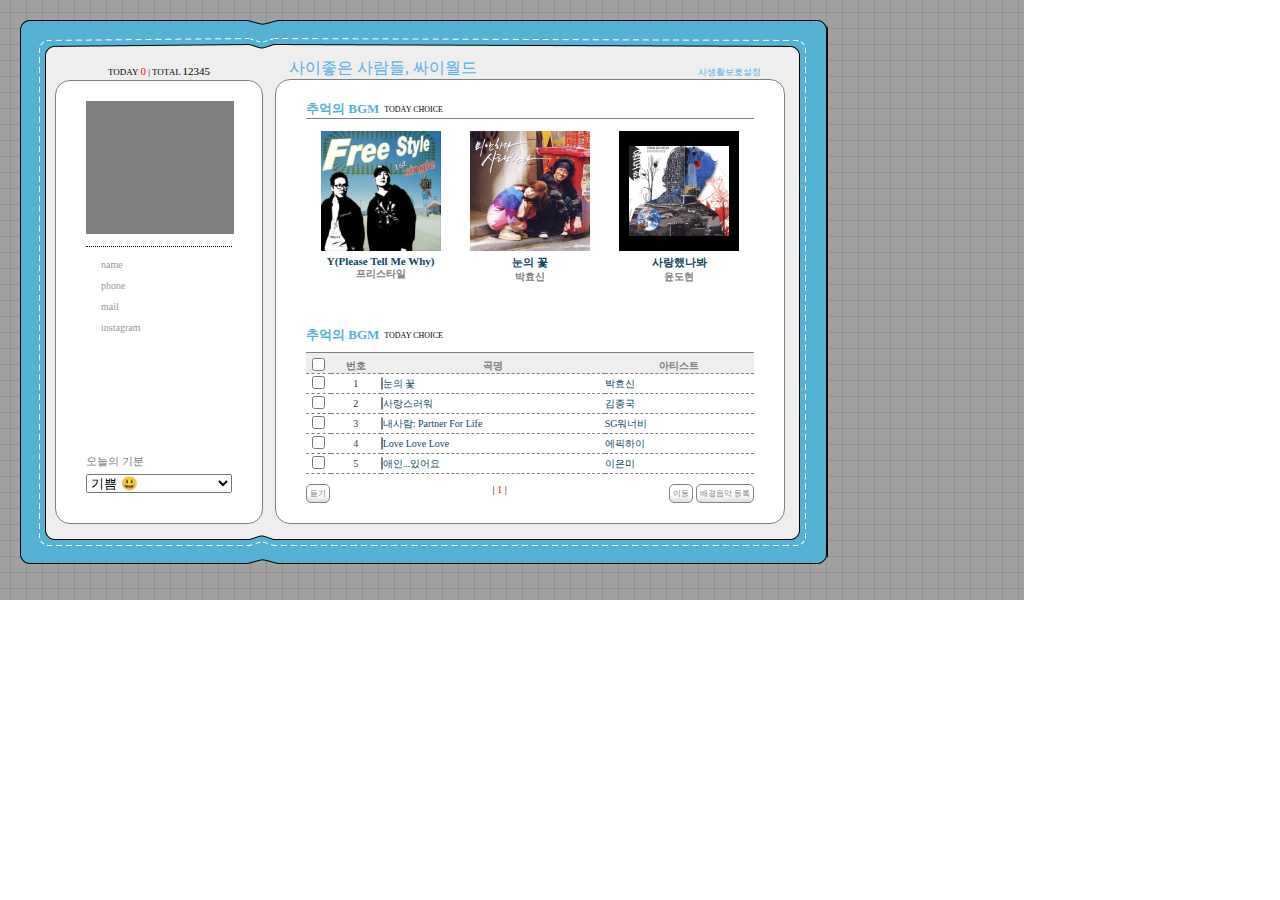
<file: cyworld-mento/index.html>
<!DOCTYPE html>
<html lang="ko">
  <head>
    <title>사이좋은 사람들, 싸이월드</title>
    <link href="./styles/index.css" rel="stylesheet" />
    <link
      rel="stylesheet"
      href="https://pro.fontawesome.com/releases/v5.10.0/css/all.css"
      integrity="sha384-AYmEC3Yw5cVb3ZcuHtOA93w35dYTsvhLPVnYs9eStHfGJvOvKxVfELGroGkvsg+p"
      crossorigin="anonymous"
    />
  </head>
  <body>
    <div class="background">
      <div class="outerbox">
        <div class="wrapper">
          <div class="wrapper__left">
            <div class="wrapper__left__header">
              <div class="today">
                TODAY
                <span class="zero">0</span> | TOTAL
                <span class="count">12345</span>
              </div>
            </div>
            <div class="wrapper__left__body">
              <div class="left__body__header">
                <div class="left__body__header__gray"></div>
                <div class="left__body__header__line"></div>
              </div>
              <div class="left__body__profile">
                <div class="profile__detail">
                  <i class="fas fa-file-signature"></i>
                  name
                </div>
                <div class="profile__detail">
                  <i class="fas fa-phone"></i>
                  phone
                </div>
                <div class="profile__detail">
                  <i class="fas fa-envelope-square"></i>
                  mail
                </div>
                <div class="profile__detail">
                  <i class="fas fa-images"></i>
                  instagram
                </div>
              </div>
              <div class="body__footer">
                <div class="wrapper__feel">
                  <div class="feel__title">오늘의 기분</div>
                  <select class="feel__select">
                    <option>기쁨 😃</option>
                    <option>슬픔 😥</option>
                    <option>화남 😡</option>
                    <option>분노 🤬</option>
                  </select>
                </div>
              </div>
            </div>
          </div>
          <div class="wrapper__right">
            <div class="wrapper__right__header">
              <div class="right__header__title">사이좋은 사람들, 싸이월드</div>
              <div class="right__header__setting">
                사생활보호설정 <i class="fas fa-caret-right arrow"></i>
              </div>
            </div>
            <div class="wrapper__right__body">
              <iframe src="jukebox.html"></iframe>
            </div>
          </div>
        </div>
      </div>
    </div>
  </body>
</html>
</file>
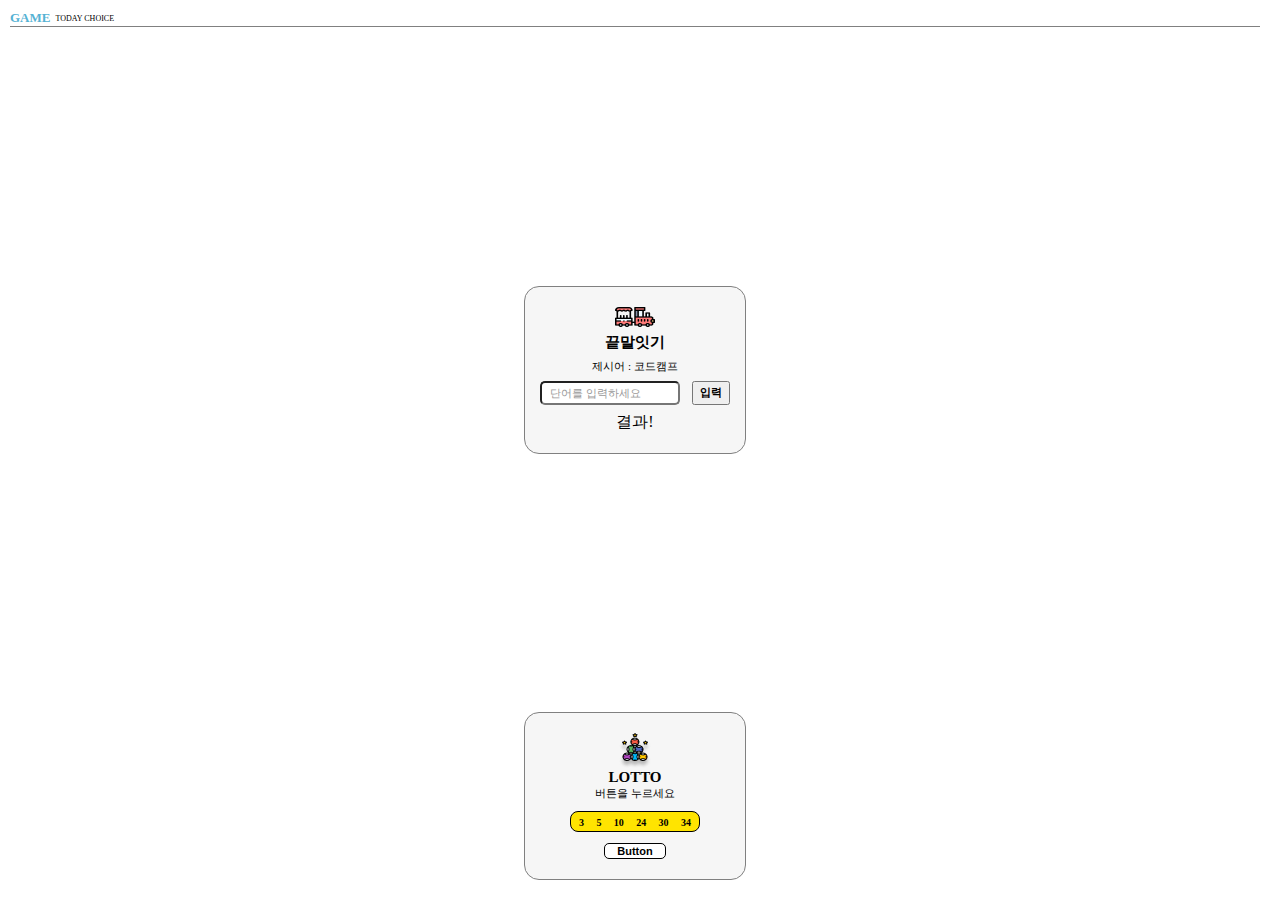
<file: cyworld-mento/game.html>
<!DOCTYPE html>
<html lang="ko">
<head>
    <title>Game</title>
    <link href="./game.css" rel="stylesheet">
</head>
<body>
    <div class="wrapper">
        <div class="wrapper__header">
            <div class="header__title">
                <div class="title">GAME</div>
                <div class="subtitle">TODAY CHOICE</div>
            </div>
            <div class="divideLine"></div>
        </div>
        <div class="game__container">
            <img src="./images/word.png">
            <div class="game__title">끝말잇기</div>
            <div class="game__subtitle">제시어 : <span id="word">코드캠프</span></div>
            <div class="word__text">
                <input id="myword" class="textbox" type="text" placeholder="단어를 입력하세요">
                <button class="search" onclick="">입력</button>
            </div>
            <div id="result" class="word__result">결과!</div>
        </div>
        <div class="game__container">
            <img src="./images/lotto.png">
            <div class="game__title">LOTTO</div>
            <div class="game__subtitle">버튼을 누르세요</div>
            <div class="game__lotto__number">
                <span>3</span>
                <span>5</span>
                <span>10</span>
                <span>24</span>
                <span>30</span>
                <span>34</span>
            </div>
            <button class="wrapper__lotto__btn">Button</button>
        </div>
    </div>
</body>
</html>
</file>
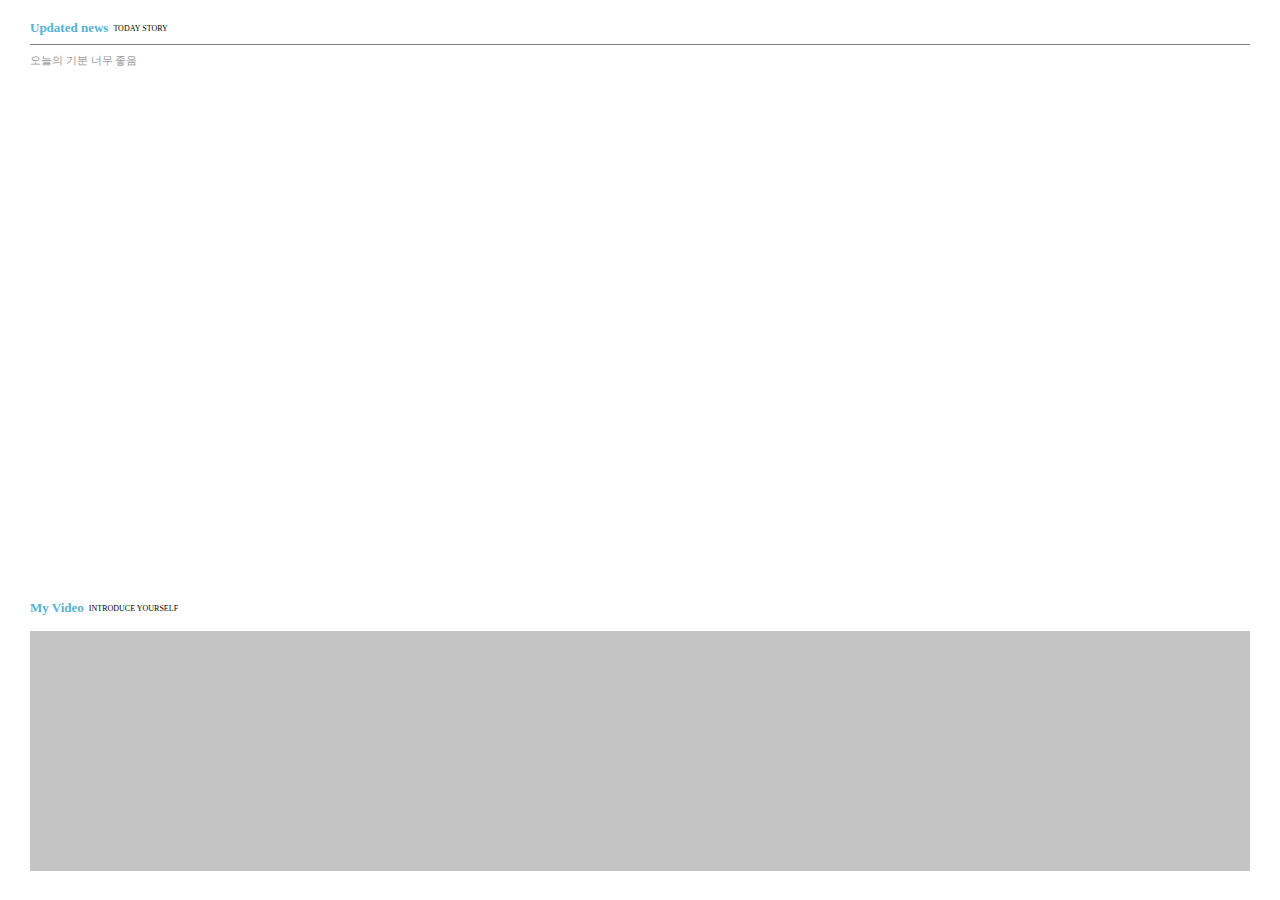
<file: cyworld-mento/home.html>
<!DOCTYPE html>
<html lang="ko">
  <head>
    <title>Home</title>
    <link href="./styles/home.css" rel="stylesheet" />
  </head>
  <body>
    <div class="wrapper">
      <div class="wrapper__header">
        <div class="contents__title">
          <div class="title">Updated news</div>
          <div class="subtitle">TODAY STORY</div>
        </div>
        <div class="divideLine"></div>
        <div class="contents__body">오늘의 기분 너무 좋음</div>
      </div>
      <div class="wrapper__body">
        <div class="contents__title">
          <div class="title">My Video</div>
          <div class="subtitle">INTRODUCE YOURSELF</div>
        </div>
        <div class="video"></div>
      </div>
    </div>
  </body>
</html>
</file>
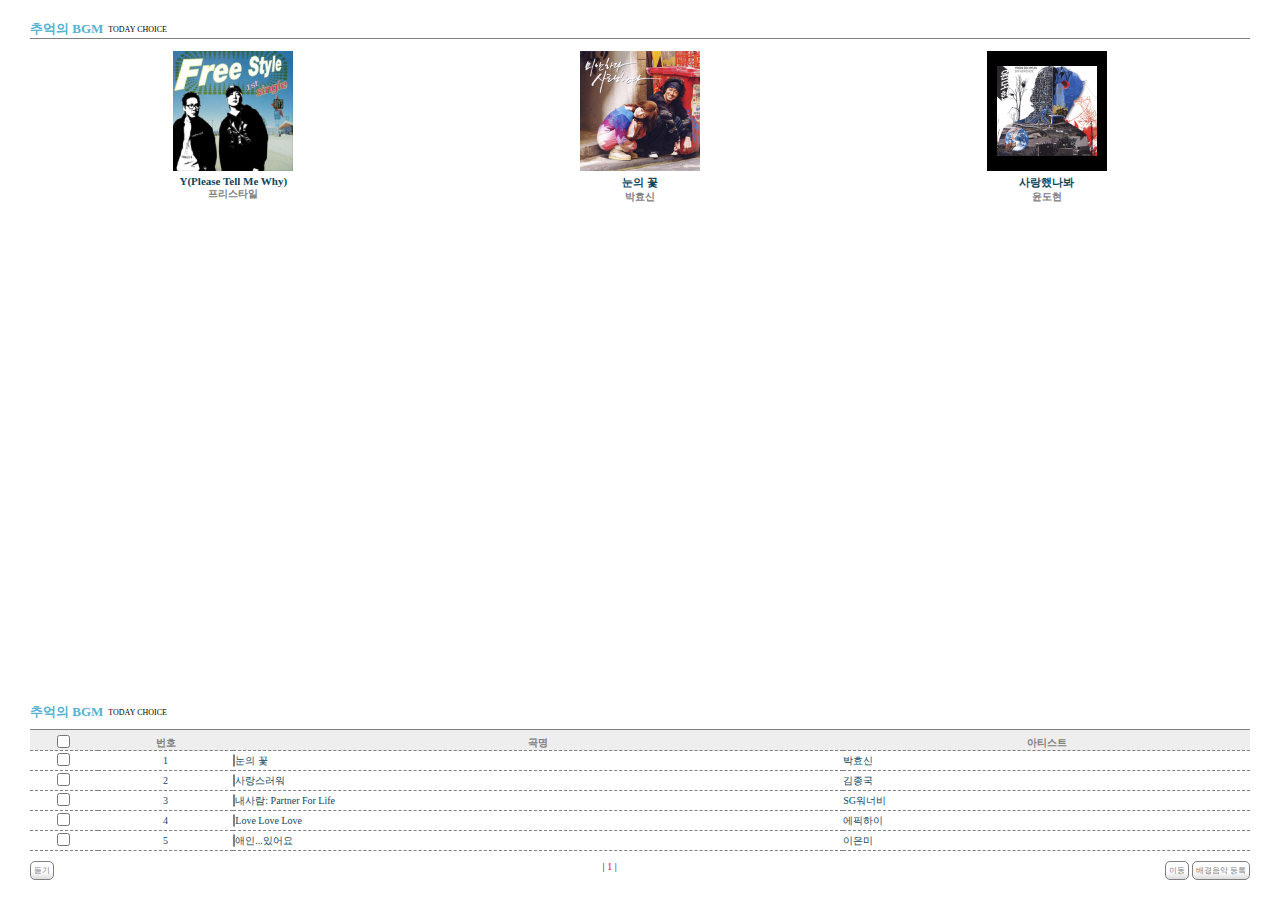
<file: cyworld-mento/jukebox.html>
<!DOCTYPE html>
<html lang="ko">
<head>
    <title>Jukebox</title>
    <link href="./styles/jukebox.css" rel="stylesheet">
    <link rel="stylesheet" href="https://pro.fontawesome.com/releases/v5.10.0/css/all.css" integrity="sha384-AYmEC3Yw5cVb3ZcuHtOA93w35dYTsvhLPVnYs9eStHfGJvOvKxVfELGroGkvsg+p" crossorigin="anonymous"/>
</head>
</head>
<body>
    <div class="wrapper">
        <div class="wrapper__header">
            <div class="header__title">
                <div class="title">추억의 BGM</div>
                <div class="subtitle">TODAY CHOICE</div>
            </div>
            <div class="devideLine"></div>
            <div class="albumWrapper">
                <div class="albumWrapper__item">
                    <img class="album-thumbnail" src="./images/jukebox-01.png">
                    <div class="album-songtitle">Y(Please Tell Me Why)</div>
                    <div class="album-artist">프리스타일</div>
                </div>
                <div class="albumWrapper__item">
                    <img class="album-thumbnail" src="./images/jukebox-02.png">
                    <div class="album-songtitle">눈의 꽃</div>
                    <div class="album-artist">박효신</div>
                </div>
                <div class="albumWrapper__item">
                    <img class="album-thumbnail" src="./images/jukebox-03.png">
                    <div class="album-songtitle">사랑했나봐</div>
                    <div class="album-artist">윤도현</div>
                </div>
            </div>
        </div>
        <div class="wrapper__body">
            <div class="header__title">
                <div class="title">추억의 BGM</div>
                <div class="subtitle">TODAY CHOICE</div>
            </div>
            <table class="albumTable">
                <tr>
                    <th class="albumTable__checkbox"><input type="checkbox"></th>
                    <th class="albumTable__number">번호</th>
                    <th class="albumTable__song">곡명</th>
                    <th class="albumTable__artist">아티스트</th>
                </tr>
                <tr>
                    <td class="album-table-checkbox"><input type="checkbox" /></td>
                    <td class="album-table-number">1</td>
                    <td class="album-table-song"><i class="fas fa-caret-right arrow"></i> 눈의 꽃</td>
                    <td class="album-table-artist">박효신</td>
                </tr>
                <tr>
                    <td class="album-table-checkbox"><input type="checkbox" /></td>
                    <td class="album-table-number">2</td>
                    <td class="album-table-song"><i class="fas fa-caret-right arrow"></i> 사랑스러워</td>
                    <td class="album-table-artist">김종국</td>
                </tr>
                <tr>
                    <td class="album-table-checkbox"><input type="checkbox" /></td>
                    <td class="album-table-number">3</td>
                    <td class="album-table-song"><i class="fas fa-caret-right arrow"></i> 내사람: Partner For Life</td>
                    <td class="album-table-artist">SG워너비</td>
                </tr>
                <tr>
                    <td class="album-table-checkbox"><input type="checkbox" /></td>
                    <td class="album-table-number">4</td>
                    <td class="album-table-song"><i class="fas fa-caret-right arrow"></i> Love Love Love</td>
                    <td class="album-table-artist">에픽하이</td>
                </tr>
                <tr>
                    <td class="album-table-checkbox"><input type="checkbox" /></td>
                    <td class="album-table-number">5</td>
                    <td class="album-table-song"><i class="fas fa-caret-right arrow"></i> 애인...있어요</td>
                    <td class="album-table-artist">이은미</td>
                </tr>
            </table>
            <div class="albumTable__footer">
                <div class="albumTable__footer__left">
                    <button>듣기</button>
                </div>
                <div class="albumTable__footer__center">
                    | <span>1</span> |
                </div>
                <div class="albumTable__footer__right">
                    <button>이동</button>
                    <button>배경음악 등록</button>
                </div>
            </div>
        </div>
    </div>
</body>
</html>
</file>
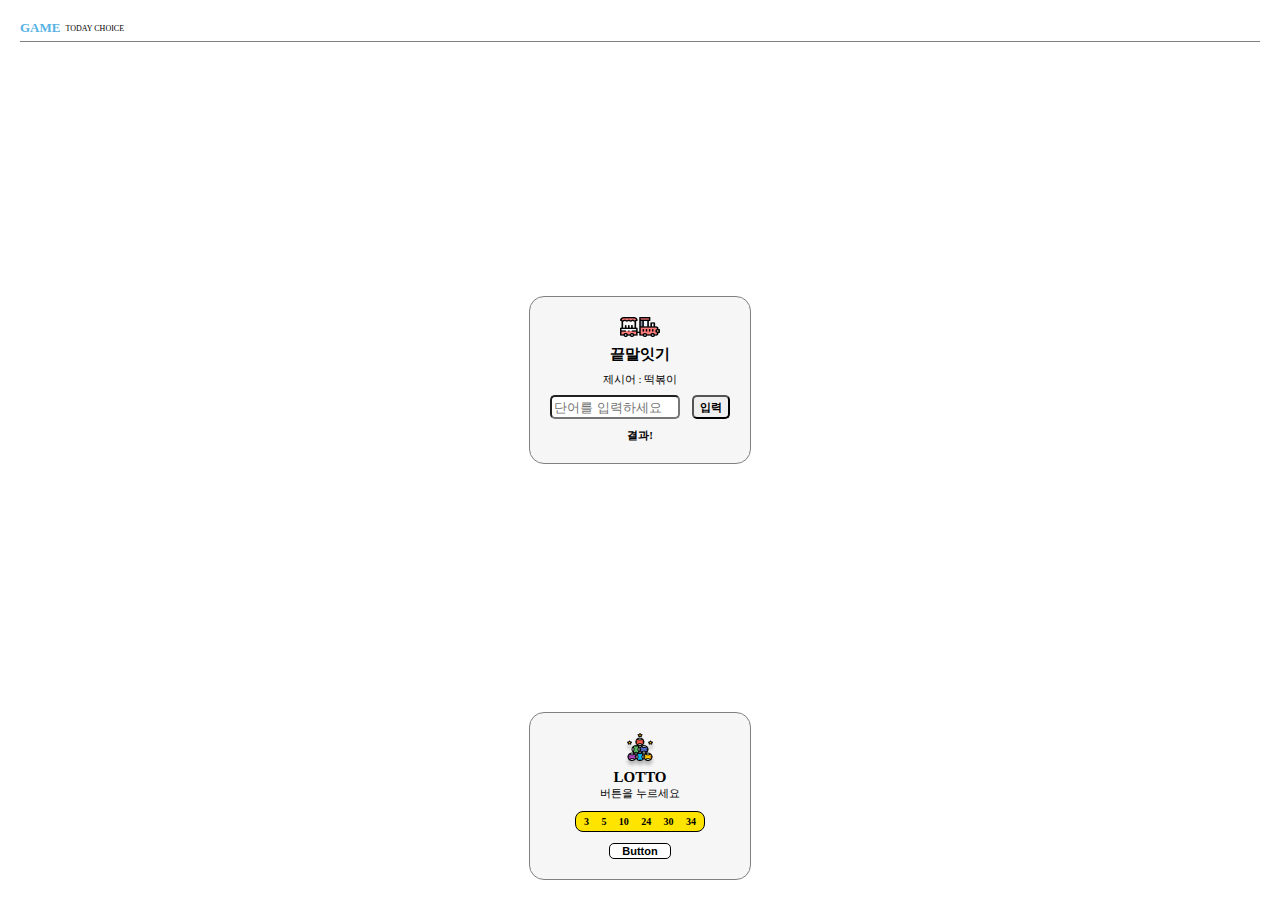
<file: cyworld/game.html>
<!DOCTYPE html>
<html lang="en">
    <head>
        <title>Document</title>
        <link href="./styles/game.css" rel="stylesheet">
        <script src="./game.js"></script>
    </head>
  <body>
    <div class="wrapper">
      <div class="wrapper_header">
        <div class="header_title">
            <div class="title">GAME</div>
            <div class="subtitle">TODAY CHOICE</div>
        </div>
        <div class="divideLine"></div>
      </div>
      <div class="game_container">
        <img src="./images/word.png" />
        <div class="game_title">끝말잇기</div>
        <div class="game_subtitle">제시어 : <span id="word">떡볶이</span></div>
        <div class="word_text">
          <input class="textbox" id="myword" placeholder="단어를 입력하세요">
          <button class="search" onclick="startWord()">입력</button>
        </div>
        <div id="result" class="word_result">결과!</div>
      </div>
      <div class="game_container">
        <img src="./images/lotto.png" />
        <div class="game_title">LOTTO</div>
        <div class="game_subtitle">버튼을 누르세요</div>
        <div class="game_lotto_number">
          <span>3</span>
          <span>5</span>
          <span>10</span>
          <span>24</span>
          <span>30</span>
          <span>34</span>
        </div>
        <button class="game_lotto_button">Button</button>
      </div>
    </span>
  </body>
</html>
</file>
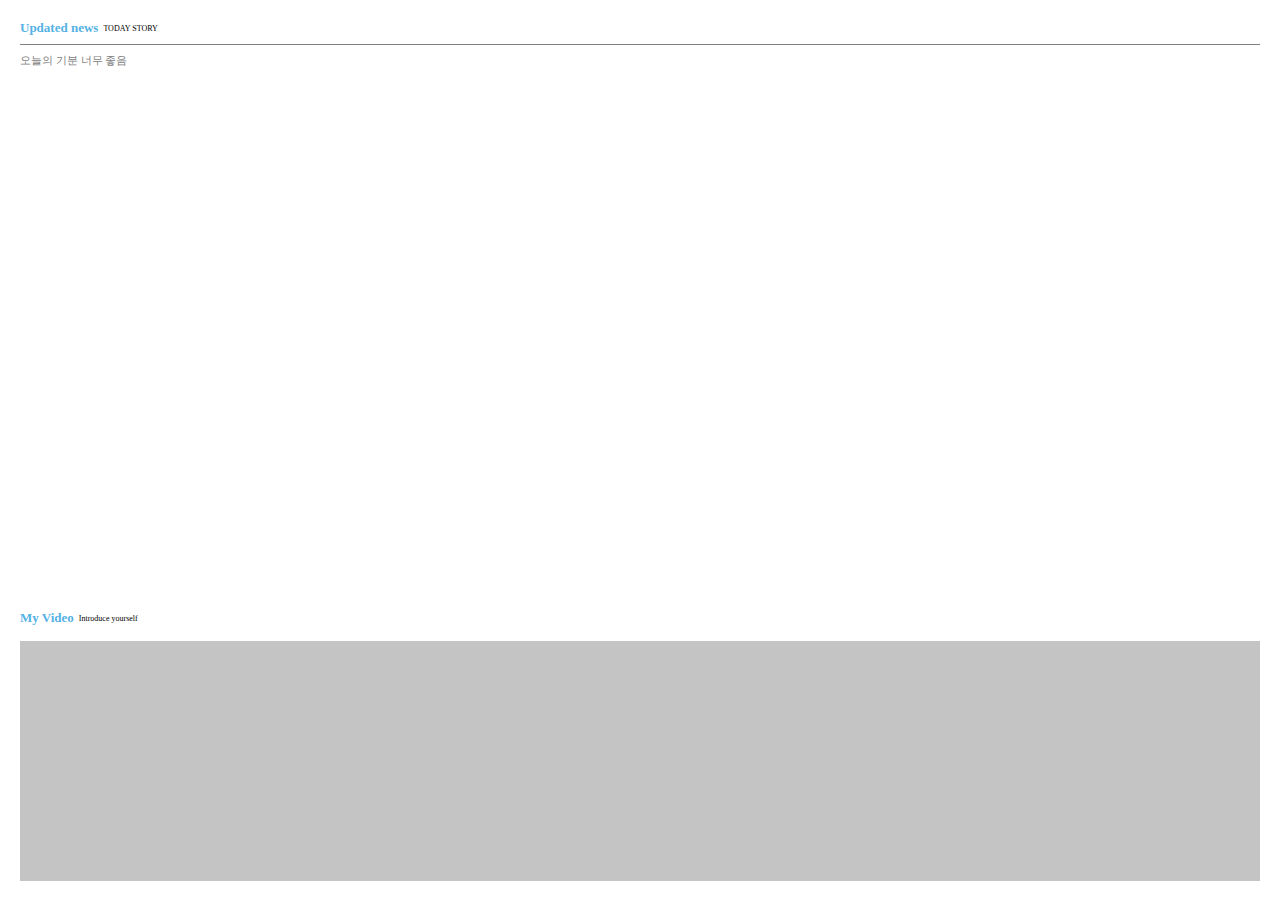
<file: cyworld/home.html>
<!DOCTYPE html>
<html lang="en">
  <head>
    <title>Home</title>
    <link href="./styles/home.css" rel="stylesheet" />
  </head>
  <body>
    <div class="wrapper">
      <div class="wrapper_header">
        <div class="contents_title">
          <div class="title">Updated news</div>
          <div class="subtitle">TODAY STORY</div>
        </div>
        <div class="divideLine"></div>
        <div class="contents_body">오늘의 기분 너무 좋음</div>
      </div>

      <div class="wrapper_body">
        <div class="contents_title">
          <div class="title">My Video</div>
          <div class="subtitle">Introduce yourself</div>
        </div>
        <div class="video"></div>
      </div>
    </div>
  </body>
</html>
</file>
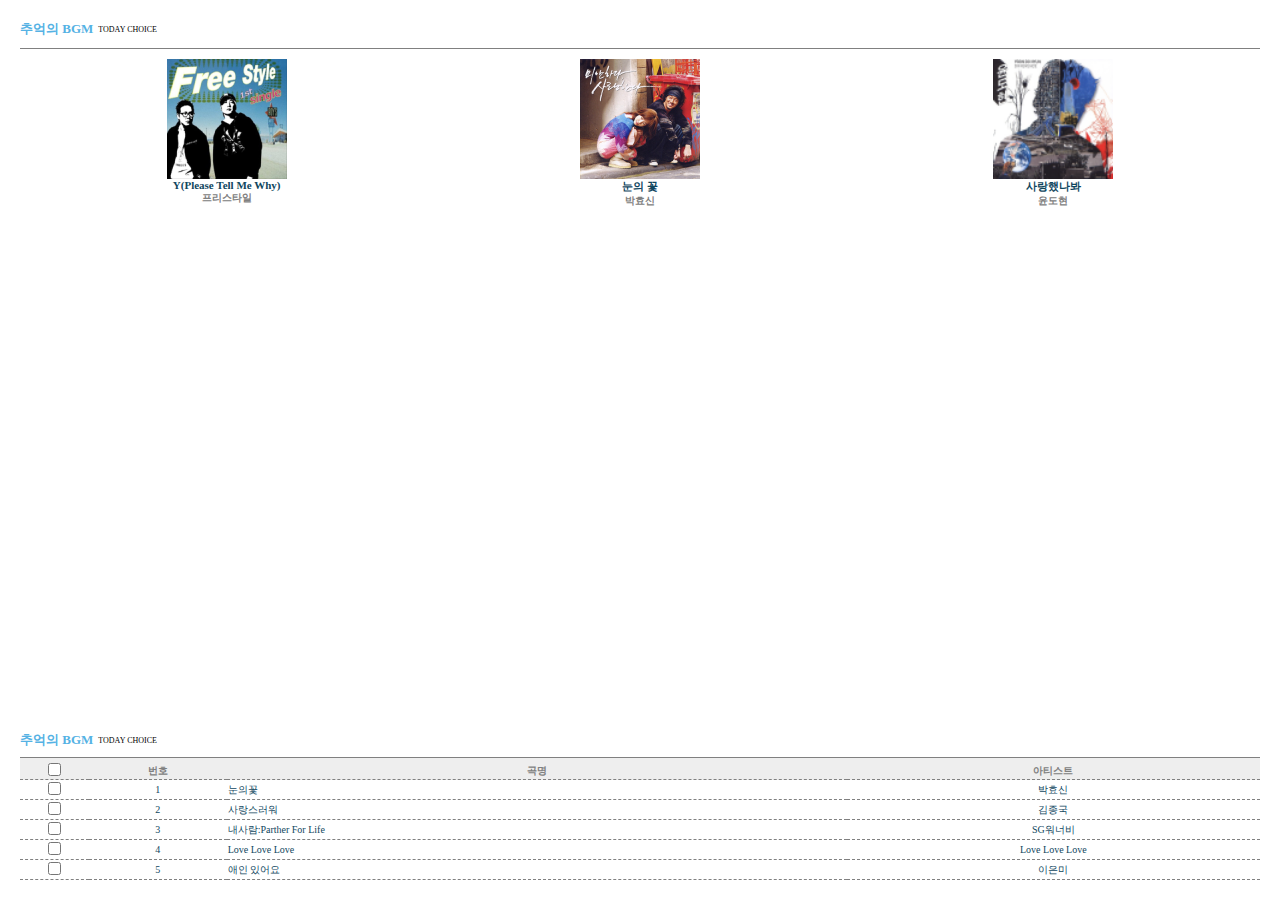
<file: cyworld/jukebox.html>
<!DOCTYPE html>
<html lang="ko">
<head>
    <title>Jukebox</title>
    <link href="./styles/jukebox.css" rel="stylesheet">
</head>
<body>
    <div class="wrapper">
        <div class="wrapper_header">
            <div class="wrapper_title">
                <div class="title">추억의 BGM</div>
                <div class="subtitle">TODAY CHOICE</div>
            </div>
            <div class="divideLine"></div>
            <div class="albumWrapper">
                <div class="albumWrapper_item">
                    <img class="album_thumbnail" src="./images/jukebox-01.png">
                    <div class="album_songtitle">Y(Please Tell Me Why)</div>
                    <div class="album_artist">프리스타일</div>
                </div>
                <div class="albumWrapper_item">
                    <img class="album_thumbnail" src="./images/jukebox-02.png">
                    <div class="album_songtitle">눈의 꽃</div>
                    <div class="album_artist">박효신</div>
                </div>
                <div class="albumWrapper_item">
                    <img class="album_thumbnail" src="./images/jukebox-03.png">
                    <div class="album_songtitle">사랑했나봐</div>
                    <div class="album_artist">윤도현</div>
                </div>
            </div>
        </div>
        <div class="wrapper_body">
            <div class="wrapper_title">
                <div class="title">추억의 BGM</div>
                <div class="subtitle">TODAY CHOICE</div>
            </div>
            <table class="albumTable">
                <tr>
                    <th class="albumTable_checkbox"><input type="checkbox"></th>
                    <th class="albumTable_number">번호</th>
                    <th class="albumTable_song">곡명</th>
                    <th class="albumTable_artist">아티스트</th>
                </tr>
                <tr>
                    <td class="album-table-checkbox"><input type="checkbox"></td>
                    <td class="album-table-number">1</td>
                    <td class="album-table-song">눈의꽃</td>
                    <td class="album-table-artist">박효신</td>
                </tr>
                <tr>
                    <td class="album-table-checkbox"><input type="checkbox"></td>
                    <td class="album-table-number">2</td>
                    <td class="album-table-song">사랑스러워</td>
                    <td class="album-table-artist">김종국</td>
                </tr>
                <tr>
                    <td class="album-table-checkbox"><input type="checkbox"></td>
                    <td class="album-table-number">3</td>
                    <td class="album-table-song">내사람:Parther For Life</td>
                    <td class="album-table-artist">SG워너비</td>
                </tr>
                <tr>
                    <td class="album-table-checkbox"><input type="checkbox"></td>
                    <td class="album-table-number">4</td>
                    <td class="album-table-song">Love Love Love</td>
                    <td class="album-table-artist">Love Love Love</td>
                </tr>
                <tr>
                    <td class="album-table-checkbox"><input type="checkbox"></td>
                    <td class="album-table-number">5</td>
                    <td class="album-table-song">애인 있어요</td>
                    <td class="album-table-artist">이은미</td>
                </tr>
            </table>
        </div>
    </div>
</body>
</html>
</file>
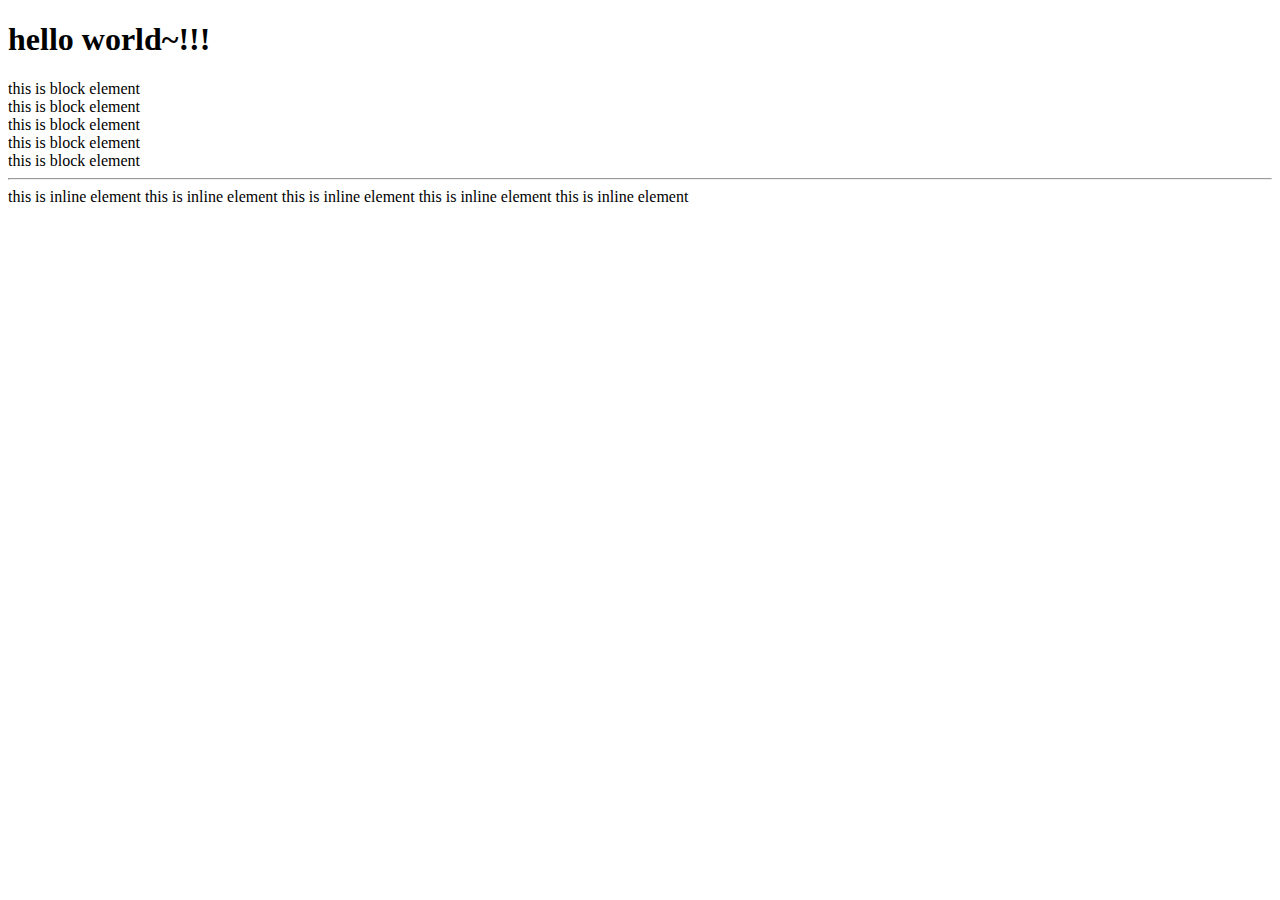
<file: class/01-html/01-tag.html>
<!DOCTYPE html>
<html lang="ko">
  <head>
    <title>Hello world</title>
  </head>
  <body>
    <h1>hello world~!!!</h1>
    <div>this is block element</div>
    <div>this is block element</div>
    <div>this is block element</div>
    <div>this is block element</div>
    <div>this is block element</div>
    <hr />
    <span>this is inline element</span>
    <span>this is inline element</span>
    <span>this is inline element</span>
    <span>this is inline element</span>
    <span>this is inline element</span>
  </body>
</html>
</file>
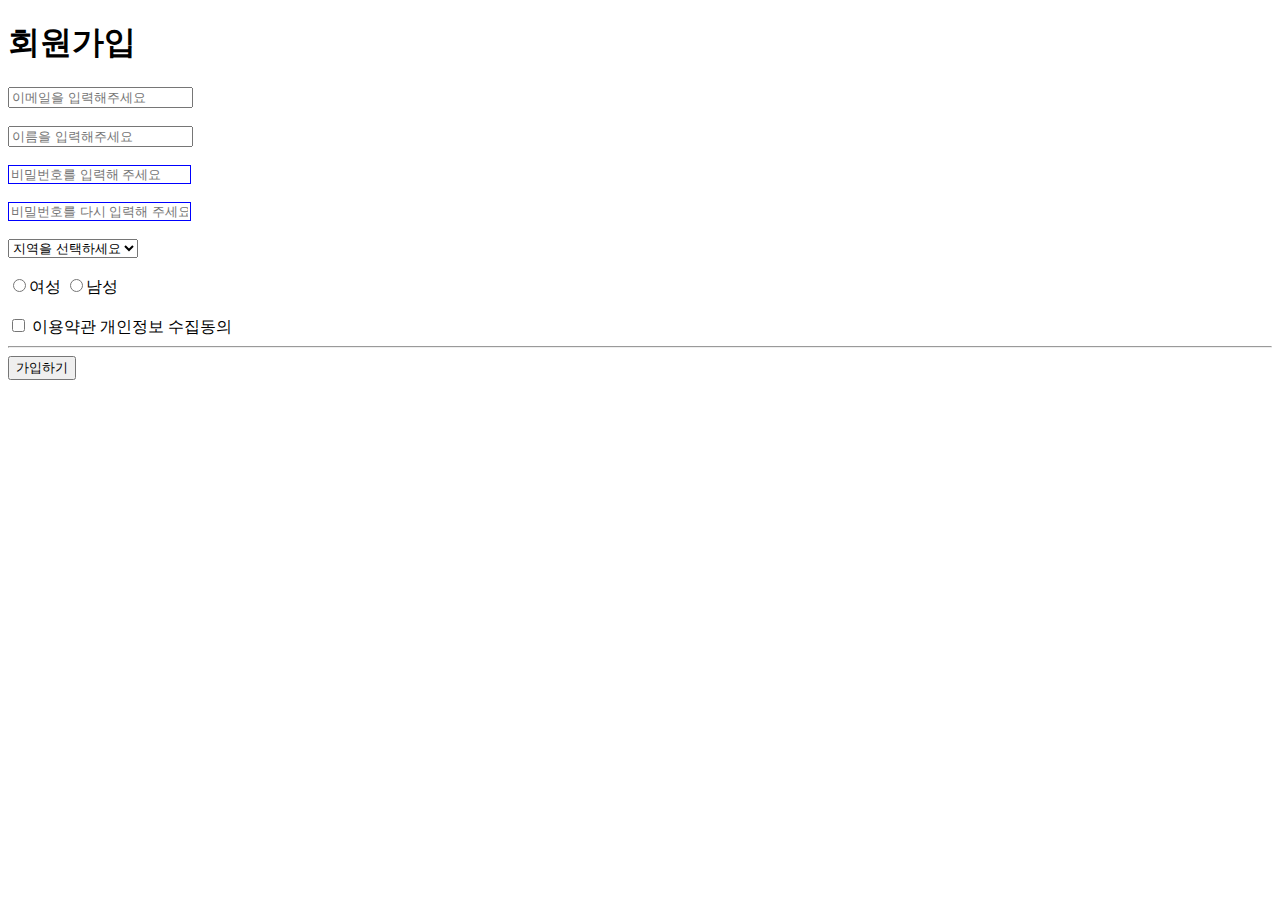
<file: class/01-html/02-tag.html>
<!DOCTYPE html>
<html lang="en">
  <head>
    <title>회원가입</title>
    <link href="./02-singup.css" rel="stylesheet">
  </head>
    <h1>회원가입</h1>
    <input type="email" placeholder="이메일을 입력해주세요"/><br /><br />
    <input type="text" placeholder="이름을 입력해주세요" /><br /><br />
    <input class="pw" type="password" placeholder="비밀번호를 입력해 주세요" /><br /><br />
    <input class="pw"
      type="password"
      placeholder="비밀번호를 다시 입력해 주세요"
    /><br /><br />
    <select>
      <option disabled="true" selected="true">지역을 선택하세요</option>
      <option>서울</option>
      <option>경기</option>
      <option>인천</option>
    </select>
    <br /><br />
    <input type="radio" name="gender"/>여성 
    <input type="radio" name="gender"/>남성
    <br><br>
    <input type="checkbox"> 이용약관 개인정보 수집동의
    <hr>
    <button>가입하기</button>
    <!-- <input type="button" value="가입하기"> -->
  </body>
</html>
</file>
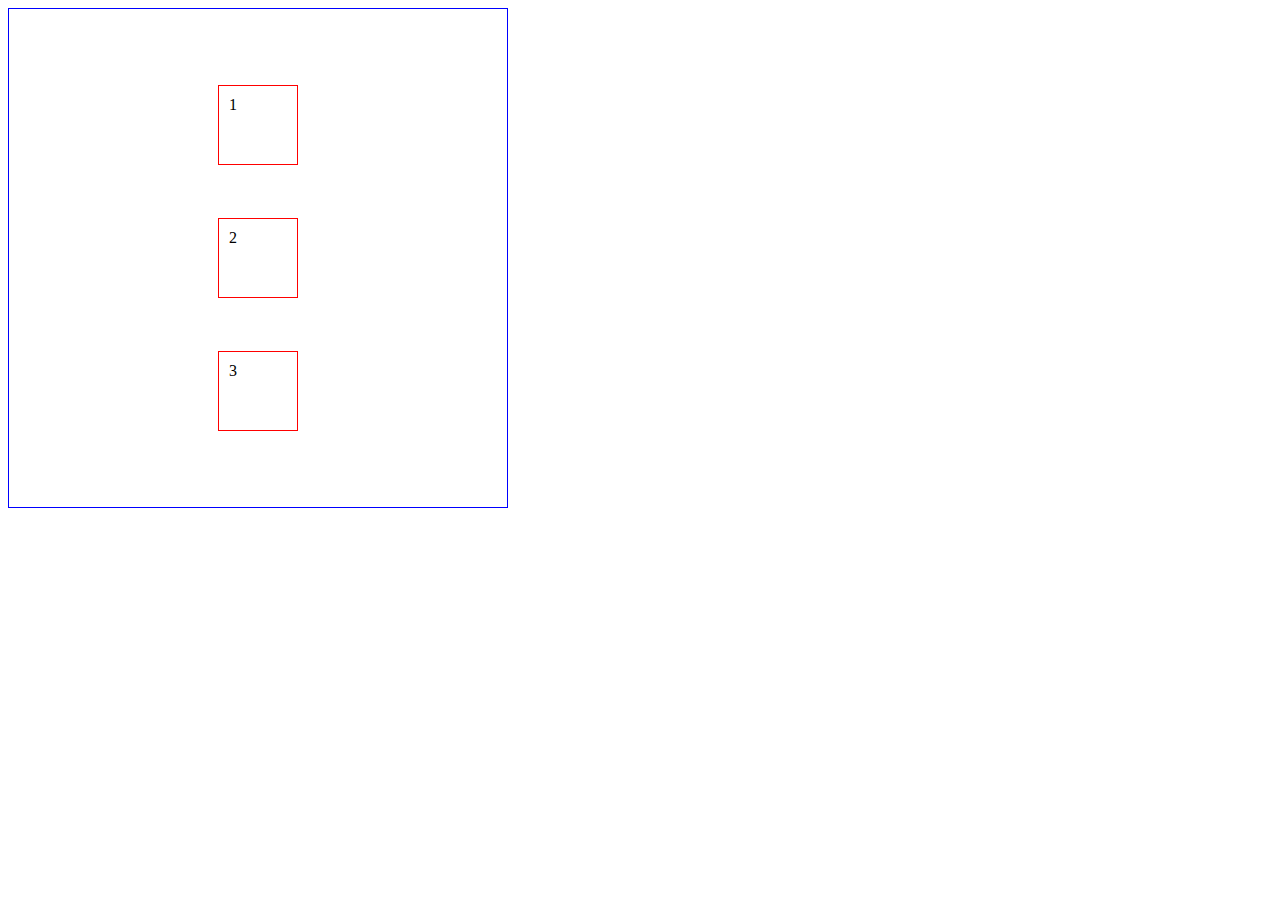
<file: class/02-css/01-boxmodel.html>
<!DOCTYPE html>
<html lang="en">
  <head>
    <title>Document</title>
    <style>
      * {
        box-sizing: border-box;
      }
      div {
        width: 80px;
        height: 80px;
        border: 1px solid red;
        padding: 10px;
      }

      .pb {
        width: 500px;
        height: 500px;
        border: 1px solid blue;
        display: flex;
        flex-direction: column;
        justify-content: space-around;
        align-items: center;
        padding: 50px;
      }

      /* #contentBox {
         box-sizing: content-box;
       }
       #borderBox {
         box-sizing: border-box;
       } */
    </style>
  </head>
  <body>
    <!-- <div id="contentBox">박스1</div>
    <div>박스2</div>
    <div id="borderBox">박스3</div> -->

    <div class="pb">
      <div>1</div>
      <div>2</div>
      <div>3</div>
    </div>
  </body>
</html>
</file>
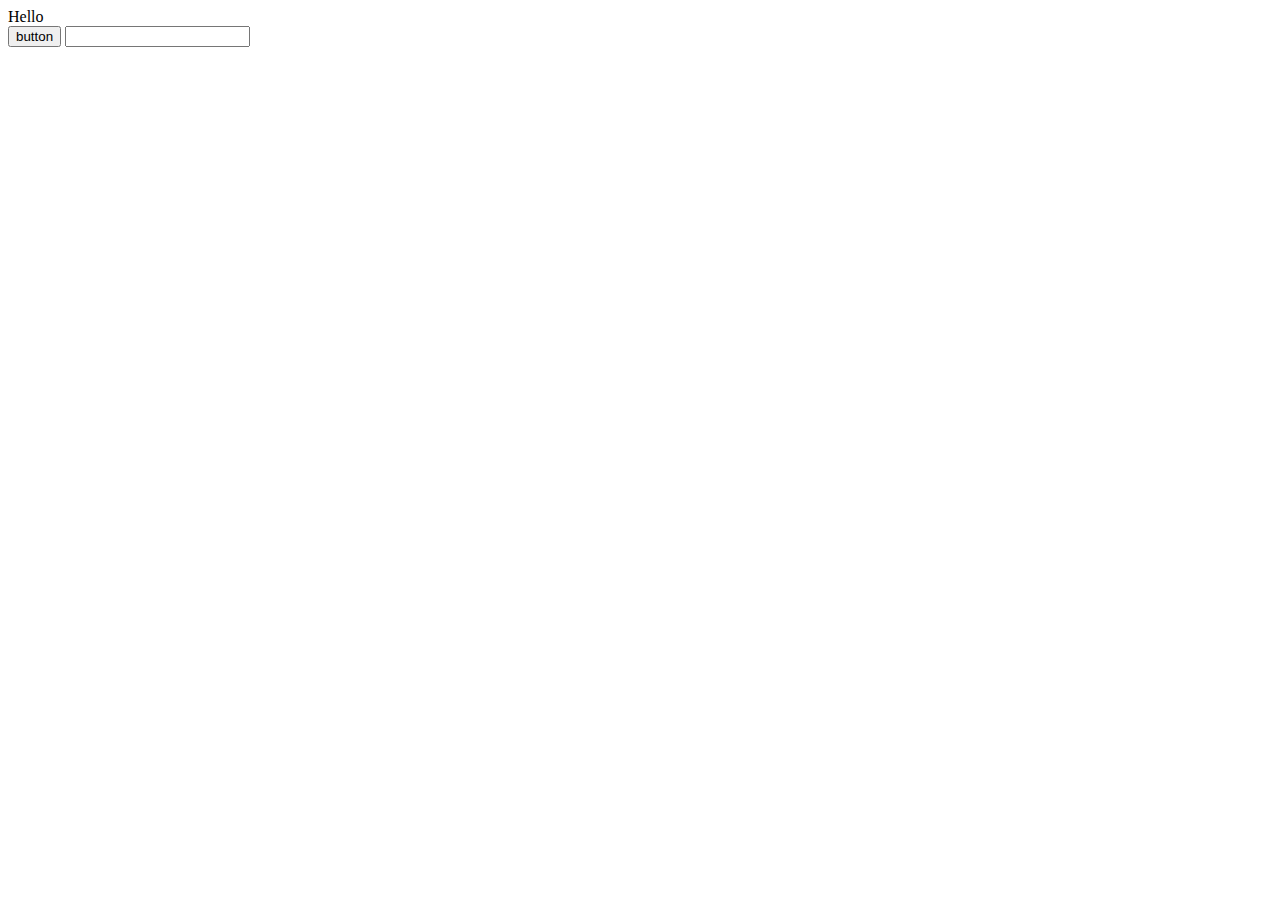
<file: class/03-javascript/04-document.html>
<!DOCTYPE html>
<html lang="ko">
  <head>
    <title>Document</title>
    <script src="./04-document.js"></script>
  </head>
  <body>
    <div id="target">Hello</div>
    <button onclick="greeting()">button</button>
    <input id="input" />
  </body>
</html>
</file>
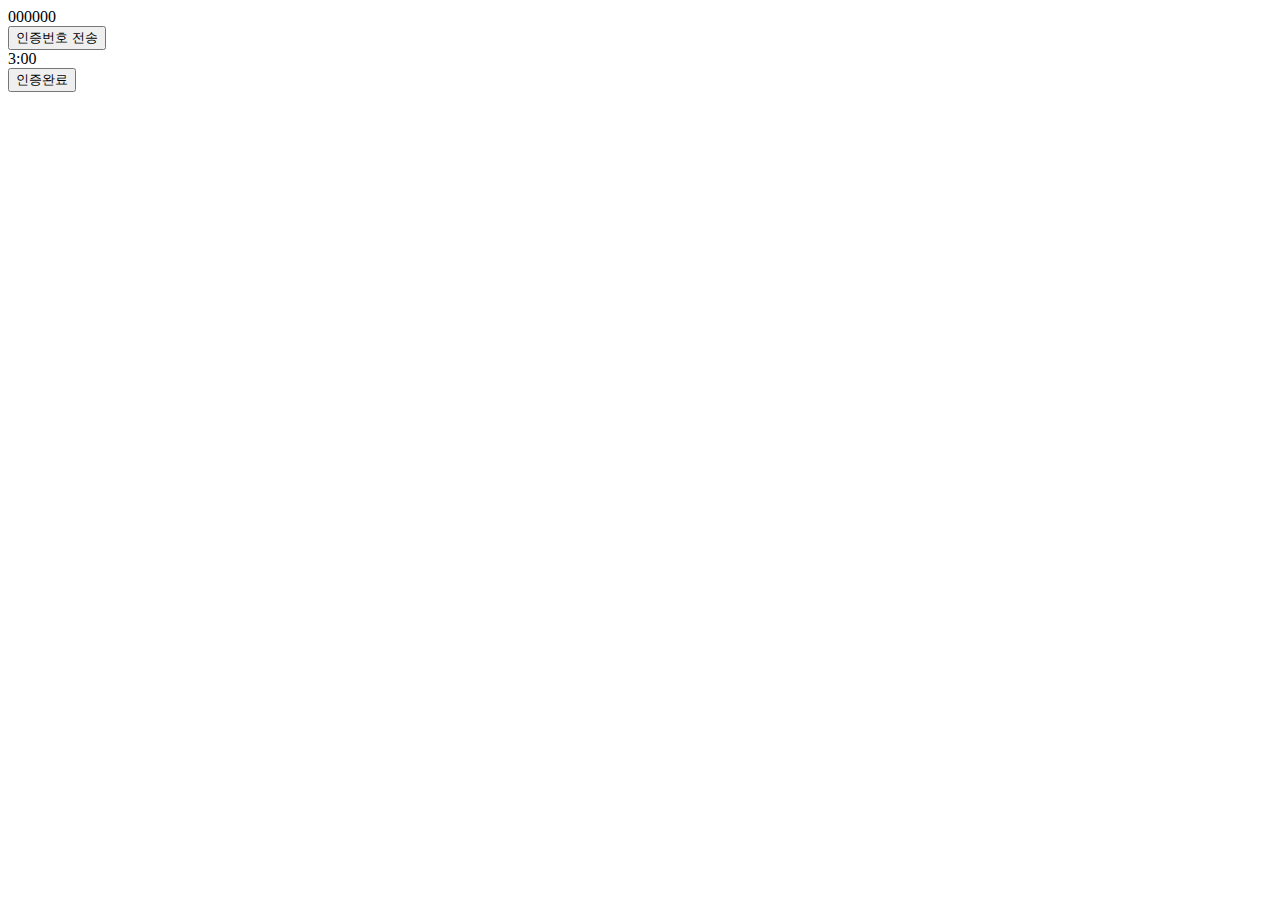
<file: class/03-javascript/06-timer.html>
<!DOCTYPE html>
<html lang="ko">
<head>
    <title>Document</title>
    <script src="./06-timer.js"></script>
</head>
<body>
    <div id="target">000000</div>
    <button onclick="auth()">인증번호 전송</button>
    <div id="timer">3:00</div>
    <button id="finish">인증완료</button>
</body>
</html>
</file>
<file: cyworld-mento/styles/index.css>
* {
  margin: 0px;
  box-sizing: border-box;
}

.background {
  background-image: url("../images/background.png");
  width: 1024px;
  height: 600px;
  padding: 20px 0px 0px 20px;
}

.outerbox {
  background-image: url("../images/outerbox.png");
  width: 808px;
  height: 544px;
}

.wrapper {
  display: flex;
  flex-direction: row;
  padding: 32px 0px 0px 32px;
}

/* 왼쪽 영역 */
.wrapper__left {
  width: 208px;
  height: 472px;
  display: flex;
  flex-direction: column;
  justify-content: space-between;
  align-items: center;
  margin-left: 3px;
  margin-right: 7px;
}

/* 왼쪽 영역 - 헤더(투데이 카운터) */
.wrapper__left__header {
  display: flex;
  flex-direction: row;
  justify-content: center;
  align-items: center;
  width: 100%;
  height: 30px;
}

.today {
  padding-top: 10px;
  font-size: 9px;
}

.zero {
  color: red;
  font-size: 11px;
}

.count {
  font-size: 11px;
}

/* 왼쪽 영역 - 바디(프로필) */
.wrapper__left__body {
  display: flex;
  flex-direction: column;
  align-items: center;
  width: 100%;
  height: 100%;
  padding: 20px 30px 0px 30px;
  border: 1px solid gray;
  border-radius: 15px;
  background-color: white;
}

.left__body__header {
  width: 100%;
  display: flex;
  flex-direction: column;
}

.left__body__header__gray {
  width: 148px;
  height: 133px;
  background-color: gray;
}

.left__body__header__line {
  border-top: 1px dotted black;
  margin: 12px 0px;
}

.left__body__profile {
  width: 100%;
  height: 100%;
  display: flex;
  flex-direction: column;
  justify-content: flex-start;
}

.profile__detail {
  color: #999999;
  font-size: 10px;
  margin-bottom: 10px;
  display: flex;
  flex-direction: row;
}

.fas {
  color: black;
  margin-right: 10px;
  width: 5px;
  height: 5px;
}

.body__footer {
  width: 100%;
  margin-bottom: 30px;
}

.wrapper__feel {
  display: flex;
  flex-direction: column;
  justify-content: center;
  width: 100%;
}

.feel__title {
  font-size: 11px;
  margin-bottom: 5px;
  color: gray;
}

/* 오른쪽 영역 */
.wrapper__right {
  width: 524px;
  height: 472px;
  display: flex;
  flex-direction: column;
  justify-content: flex-end;
  padding-left: 5px;
}

.wrapper__right__header {
  width: 510px;
  display: flex;
  flex-direction: row;
  justify-content: space-between;
  align-items: flex-end;
  padding: 0px 14px;
}

.wrapper__right__body {
  width: 510px;
  height: 445px;
  border: 1px solid gray;
  border-radius: 15px;
  background-color: white;
}

.right__header__title,
.right__header__setting,
.arrow {
  color: #55b2e4;
  font-size: 9px;
}

.right__header__title {
  font-size: 16px;
}

iframe {
  width: 100%;
  height: 100%;
  border: none;
}
</file>
<file: cyworld-mento/game.css>
* {
  margin: 0px;
  box-sizing: border-box;
}

html, body {
  width: 100%;
  height: 100%;
}

.wrapper {
  width: 100%;
  height: 100%;
  padding: 10px 20px 20px 10px;
  display: flex;
  flex-direction: column;
  justify-content: space-between;
  align-items: center;
}


.wrapper__header {
  width: 100%;
  display: flex;
  flex-direction: column;
}

.header__title {
  display: flex;
  flex-direction: row;
  align-items: center;
}

.title {
  color: #55b2d4;
  font-size: 13px;
  font-weight: 700;
}

.subtitle {
  padding-left: 5px;
  font-size: 8px;
}

.divideLine {
  width: 100%;
  border-top: 1px solid gray;
}

.game__container {
  border: 1px solid gray;
  border-radius: 15px;
  width: 222px;
  height: 168px;
  display: flex;
  flex-direction: column;
  justify-content: space-between;
  align-items: center;
  padding: 20px 15px 20px 15px;
  background-color: #f6f6f6;
}

.game__title {
  font-size: 15px;
  font-weight: 900;
}

.game__subtitle {
  font-size: 11px;
}

#word__result {
  font-size: 11px;
  font-weight: 700;
}

.word__text {
  width: 100%;
  display: flex;
  justify-content: space-between;
}

.textbox {
  width: 140px;
  height: 24px;
  border-radius: 5px;
  padding: 4px 8px;
}

.textbox::placeholder {
  font-size: 11px;
  color: #999999;
}

.search {
  font-size: 11px;
  font-weight: 700;
  width: 38px;
  height: 24px;
}


.game__lotto__number {
  width: 130px;
  height: 21px;
  background-color: #ffe400;
  border-radius: 8px;
  border: 1px solid black;
  font-size: 10px;
  font-weight: 700;
  display: flex;
  justify-content: space-between;
  padding: 5px 8px;
  margin-bottom: 11px;
  margin-top: 10px;
}

.wrapper__lotto__btn {
  
  border: 1px solid black;
border-radius: 5px;
font-weight: 700;
font-size: 11px;
width: 62px;
height: 24px;
background-color: white;
}
</file>
<file: cyworld-mento/styles/home.css>
* {
  margin: 0px;
  box-sizing: border-box;
}

html,
body {
  width: 100%;
  height: 100%;
}

.wrapper {
  width: 100%;
  height: 100%;
  padding: 20px 30px 30px 30px;
  display: flex;
  flex-direction: column;
  justify-content: space-between;
}

.wrapper__header {
  width: 100%;
  height: 48px;
  display: flex;
  flex-direction: column;
  justify-content: space-between;
}

.contents__title {
  display: flex;
  flex-direction: row;
  align-items: center;
}

.title {
  color: #55b2d4;
  font-size: 13px;
  font-weight: 700;
}

.subtitle {
  padding-left: 5px;
  font-size: 8px;
}

.divideLine {
  width: 100%;
  border-top: 1px solid gray;
}

.contents__body {
  font-size: 11px;
  color: #999999;
}

.wrapper__body {
  width: 100%;
  height: 270px;
}
.video {
  margin-top: 15px;
  width: 100%;
  height: 240px;
  background-color: #c4c4c4;
}
</file>
<file: cyworld-mento/styles/jukebox.css>
* {
    box-sizing: border-box;
    margin: 0px;
    padding: 0px;
}

html, body {
    width: 100%;
    height: 100%;
}

.wrapper {
    width: 100%;
    height: 100%;
    padding: 20px 30px;
    display: flex;
    flex-direction: column;
    justify-content: space-between;
    align-items: center;
}

.wrapper__header {
    width: 100%;
}

.header__title {
    display: flex;
    flex-direction: row;
    align-items: center;
}

.title {
    color: #55b2d4;
    font-size: 13px;
    font-weight: 700;
}

.subtitle {
    padding-left: 5px;
    font-size: 8px;
}

.devideLine {
    width: 100%;
    border-top: 1px solid gray;
}


.albumWrapper {
    display: flex;
    flex-direction: row;
    justify-content: space-around;
    padding-top: 12px;
}

.albumWrapper__item .album-thumbnail {
    width: 120px;
    height: 120px;
}

.albumWrapper__item .album-songtitle {
    font-size: 11px;
    font-weight: bold;
    color: #0f465e;
    display: flex;
    flex-direction: row;
    justify-content: center;
}

.albumWrapper__item .album-artist {
    font-size: 10px;
    font-weight: bold;
    color: gray;
    display: flex;
    flex-direction: row;
    justify-content: center;
}


.wrapper__body {
    width: 100%;
}

.albumTable {
    border-spacing: 0px;
    width: 100%;
    padding-top: 8px;
}

.albumTable th {
    height: 20px;
    font-size: 10px;
    font-weight: bold;
    color: gray;
    background-color: #EEEEEE;
    padding-top: 5px;
    border-top: 1px solid gray;
    border-bottom: 1px dashed gray;
}

.albumTable td {
    height: 20px;
    font-size: 10px;
    color: #0F465E;
    border-bottom: 1px dashed gray;
}

.album-table-checkbox {
    width: 5%;
    text-align: center;
}

.album-table-number {
    width: 10%;
    text-align: center;
}

.album-table-song {
    width: 45%;
    text-align: left;
}

.album-table-artist {
    width: 30%;
    text-align: left;
}

.arrow {
    width: 10px;
    height: 10px;
    text-align: center;
    color: red;
    border: 1px solid gray;
    border-radius: 2px;
}

.albumTable__footer {
    display: flex;
    flex-direction: row;
    justify-content: space-between;
    font-size: 10px;
    padding-top: 10px;
}
.albumTable__footer button {
    font-size: 8px;
    color: gray;
    padding: 3px;
    background: linear-gradient(180deg, #FFFFFF 0%, #FFFFFF 57.43%, #DDDDDD 100%);
    border: 1px solid gray;
    border-radius: 5px;
}
.albumTable__footer__center span {
    color: red;
}
</file>
<file: cyworld/styles/game.css>
* {
  box-sizing: border-box;
  margin: 0px;
}

html,body{
  width:100%;
  height: 100%;
}

.wrapper{
  width: 100%;
  height: 100%;
  padding: 20px;
  display: flex;
  flex-direction: column;
  align-items: center;
  justify-content: space-between;
  /* border:1px solid black; */
}

.wrapper_header{
  width: 100%;
  display: flex;
  flex-direction: column;
}

.header_title{
  display: flex;
  flex-direction: row;
  align-items: center;
}

.title{  
  color: #55b2e4;
  font-size: 13px;
  font-weight: 700;
}

.subtitle{
  font-size: 8px;
  padding-left: 5px;

}

.divideLine{
  width: 100%;
  border-top: 1px solid gray;
  margin: 5px 0px;
}

.game_container{
  width: 222px;
  height: 168px;
  border: 1px solid gray;
  border-radius: 15px;
  display: flex;
  flex-direction: column;
  align-items: center;
  justify-content: space-between;
  padding: 20px;
  background-color: #f6f6f6;
}

.game_title{
  font-size: 15px;
  font-weight: 900;
}

.game_subtitle{
  font-size: 11px;
}

.word_result{
  font-size: 11px;
  font-weight: 700;
}

.word_text{
  width: 100%;
  display: flex;
  flex-direction: row;
  justify-content: space-between;
}

.textbox{
  width: 130px;
  height:24px;
  border-radius: 5px;
}

.search{
  font-size: 11px;
  font-weight: 700;
  width:38px;
  height: 24px;
  border-radius: 5px;
}

.game_lotto_number{
  width: 130px;
  height:21px;
  border:1px solid black;
  border-radius: 8px;
  background-color: #ffe400;
  font-size: 10px;
  font-weight: 700;
  display: flex;
  flex-direction: row;
  justify-content: center;
  justify-content: space-between;
  align-items: center;
  padding: 5px 8px;
  margin-top: 10px;
  margin-bottom: 11px;
}


.game_lotto_button{
  width:62px;
  height: 24px;
  background-color: white;
  border:1px solid black;
  border-radius: 5px;
  font-size: 11px;
  font-weight: 700;
}
</file>
<file: cyworld/styles/home.css>
* {
  box-sizing: border-box;
  margin: 0px;
}

html,
body {
  width: 100%;
  height: 100%;
}

.wrapper {
  width: 100%;
  height: 100%;
  padding: 20px;
  display: flex;
  flex-direction: column;
  justify-content: space-between;
}

.wrapper_header {
  width: 100%;
  height: 48px;
  /* background-color: aqua; */
  display: flex;
  flex-direction: column;
  justify-content: space-between;
}

.contents_title {
  display: flex;
  flex-direction: row;
  align-items: center;
}

.title {
  color: #55b2e4;
  font-size: 13px;
  font-weight: 700;
}

.subtitle {
  font-size: 8px;
  padding-left: 5px;
}

.divideLine {
  width: 100%;
  border-top: 1px solid gray;
  margin: 5px 0px;
}

.contents_body {
  font-size: 11px;
  color: gray;
}
.wrapper_body {
  width: 100%;
  height: 270px;
}

.video {
  width: 100%;
  height: 240px;
  background-color: #c4c4c4;
  margin-top: 15px;
}
</file>
<file: cyworld/styles/jukebox.css>
*{
    box-sizing:border-box;
    margin: 0px;
}

html, body{
    width: 100%;
    height: 100%;
}

.wrapper{
    width:100%;
    height: 100%;
    padding: 20px;
    display: flex;
    flex-direction: column;
    justify-content: space-between;
    align-items: center;
}

.wrapper_header{
    width: 100%;
    display: flex;
    flex-direction: column;
}

.wrapper_title{
    display: flex;
    flex-direction: row;
    align-items: center;
}

.title{  
    color: #55b2e4;
    font-size: 13px;
    font-weight: 700;}
    
.subtitle{  font-size: 8px;  padding-left: 5px;}

.divideLine{
    width: 100%;
    border-top: 1px solid gray;
    margin: 10px 0px;
}

.albumWrapper{
    display: flex;
    flex-direction: row;
    justify-content: space-around;
}

.albumWrapper_item{
    display: flex;
    flex-direction: column;

}

.album_thumbnail{
    width: 120px;
    height: 120px;
}

.album_songtitle{
    color: #0f465e;
    font-size: 11px;
    font-weight: bold;
    display: flex;
    justify-content: center;
}

.album_artist{
    color: gray;
    font-size: 10px;
    font-weight: bold;
    display:flex;
    flex-direction: row;
    justify-content: center;
}

.wrapper_body{
    width: 100%;
}

.albumTable{
    width: 100%;
    padding-top: 8px;
    border-spacing: 0px;
}

.albumTable th{
    height: 20px;
    font-size: 10px;
    font-weight: bold;
    color: gray;
    background-color: #eeeeee;
    padding-top: 5px;
    border-top: 1px solid gray;
    border-bottom: 1px dashed gray;
}

.albumTable td{
    height: 20px;
    font-size: 10px;
    color: #0f465e;
    border-bottom: 1px dashed gray;
}

.album-table-checkbox{
    width: 5%;
    text-align: center;
}

.album-table-number{
    width:10%;
    text-align: center;
}

.album-table-song{
    width: 45%;
    text-align: left;
}

.album-table-artist{
    width: 30%;
    text-align: center;
}
</file>
<file: class/01-html/02-singup.css>
.pw {
  border: 1px solid blue;
}
</file>
